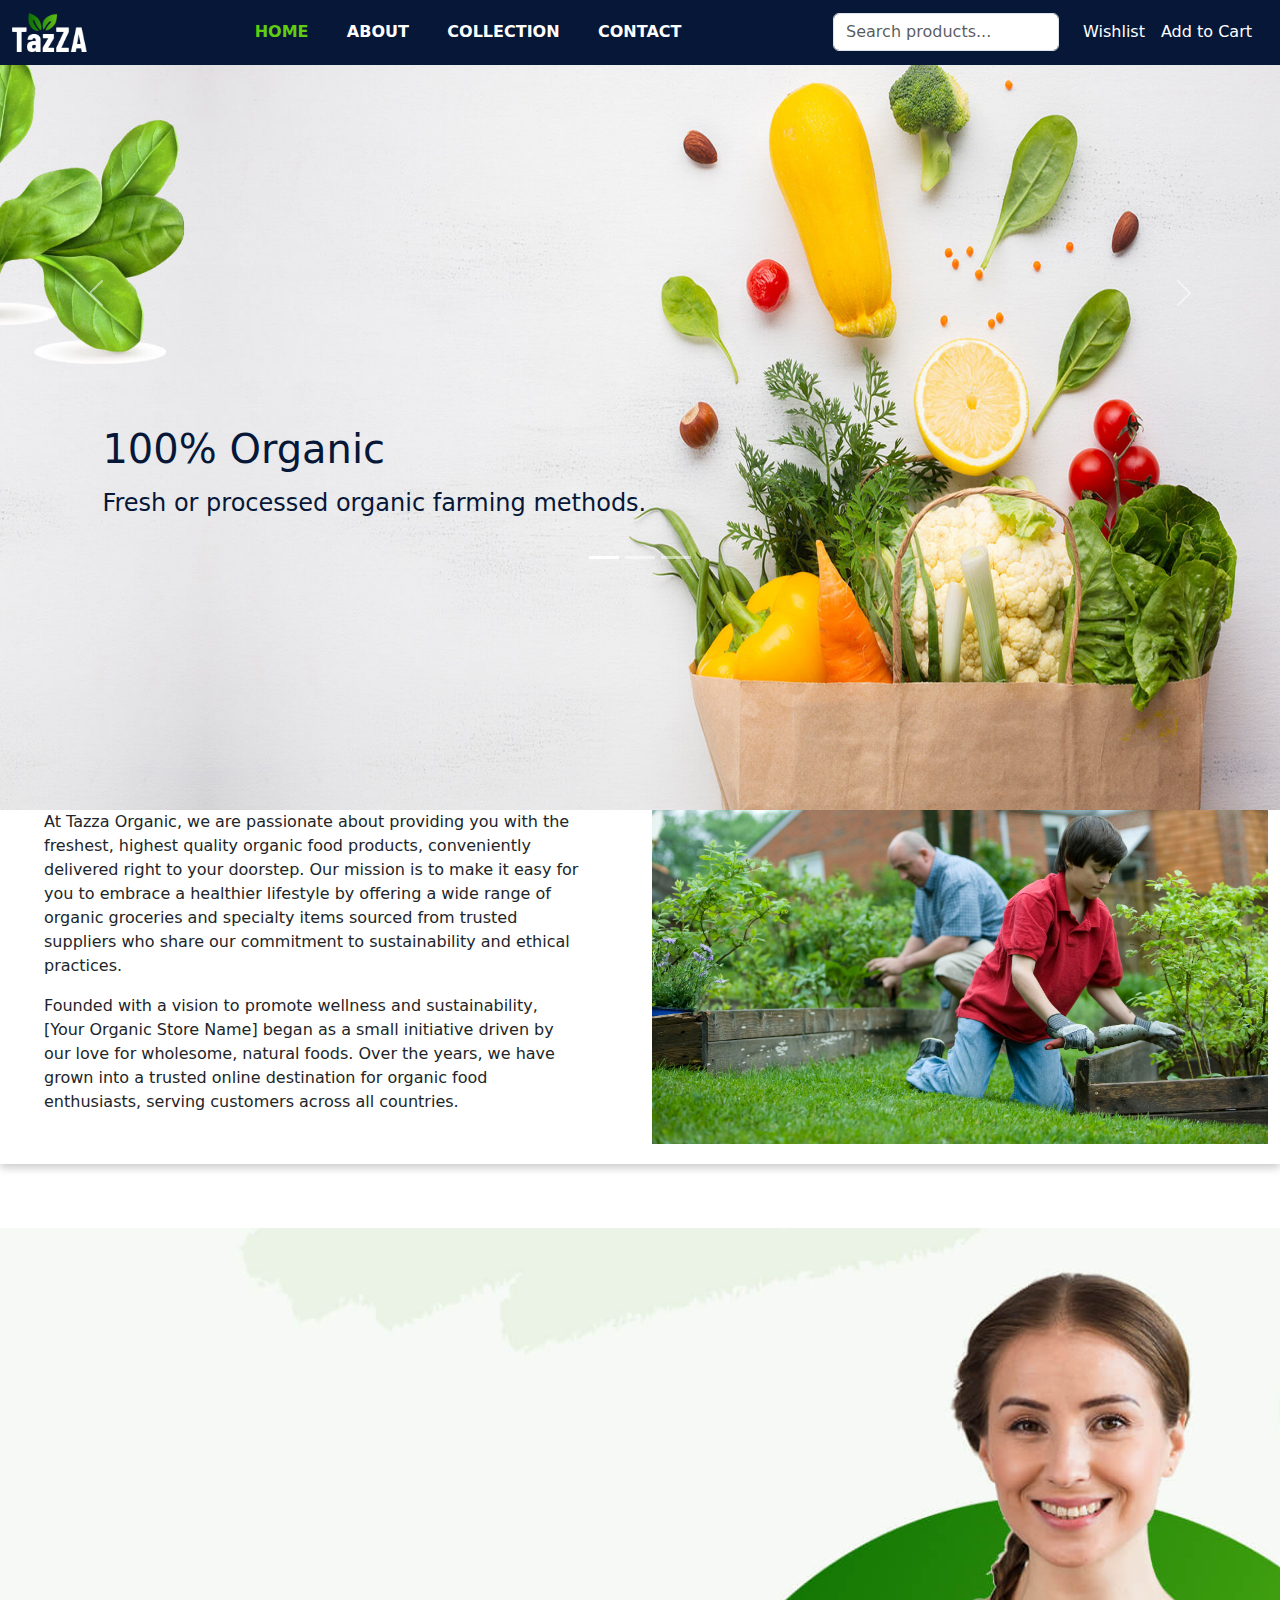
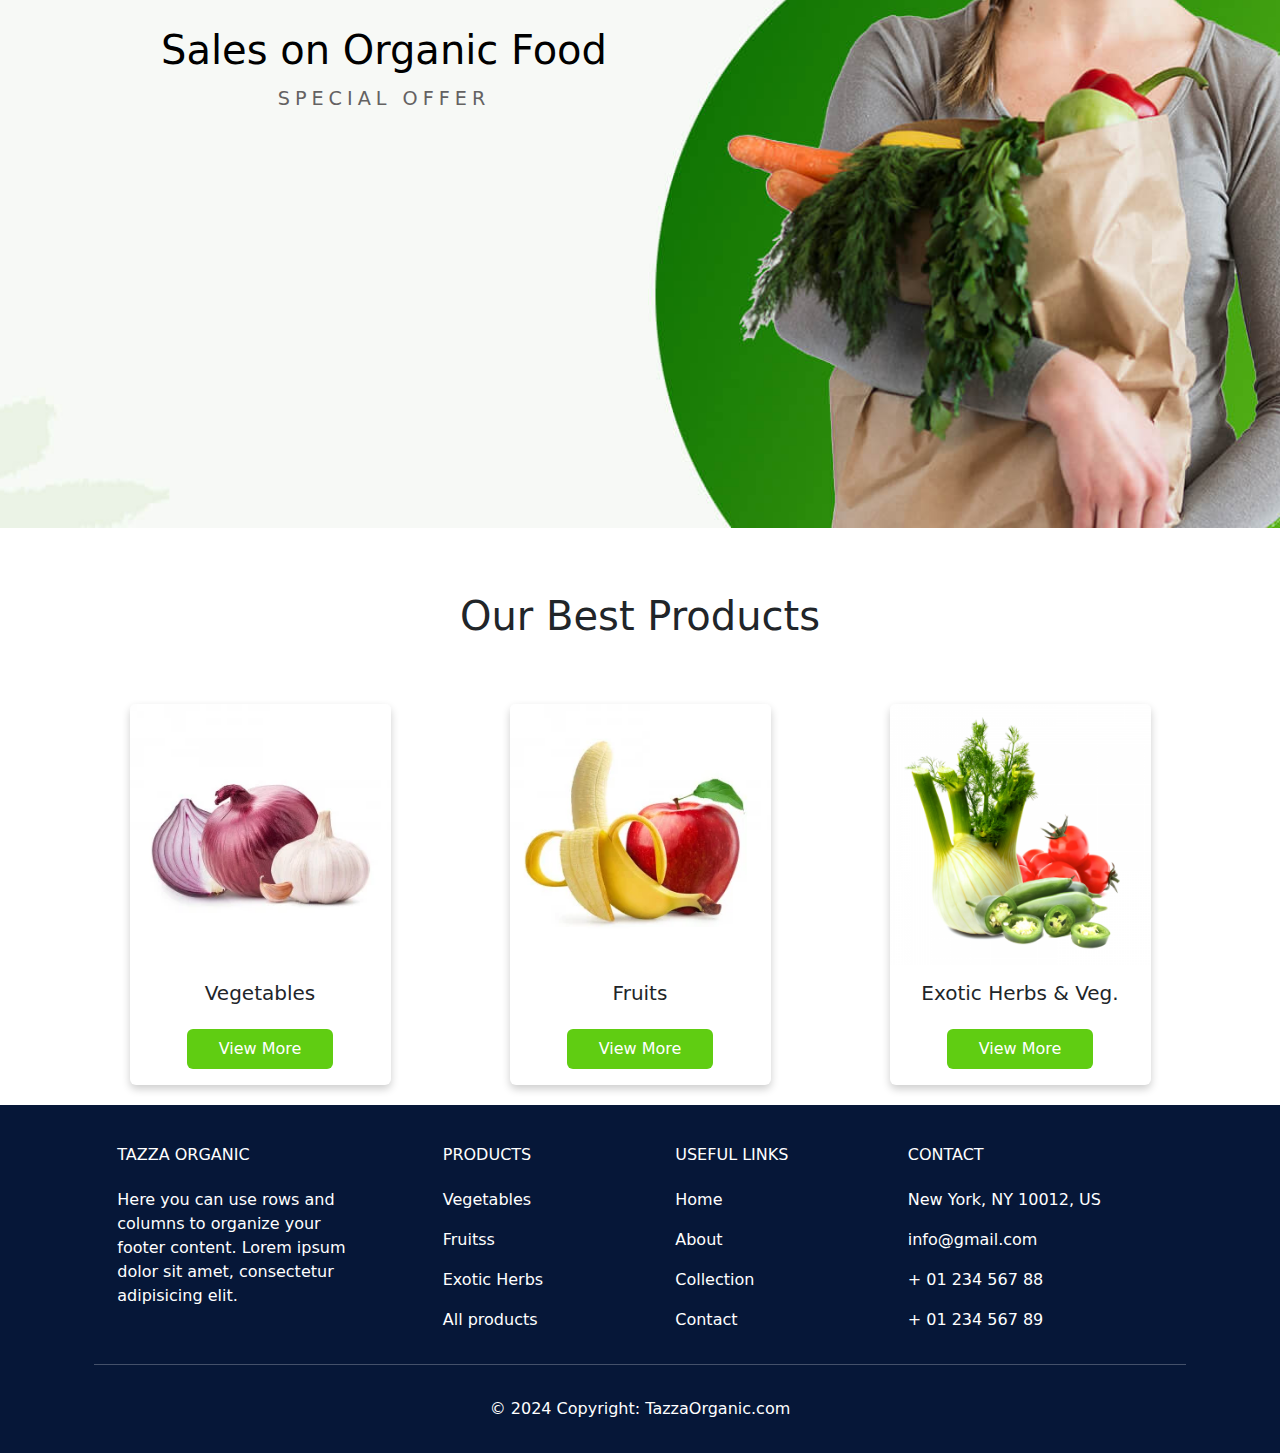
<file: index.html>
<!DOCTYPE html>
<html lang="en">
  <head>
    <meta charset="UTF-8" />
    <meta name="viewport" content="width=device-width, initial-scale=1.0" />
    <title>Website using Bootstrap</title>
    <!-- Bootstrap 5 CDN -->
    <link
      href="https://cdn.jsdelivr.net/npm/bootstrap@5.3.3/dist/css/bootstrap.min.css"
      rel="stylesheet"
    />
    <script src="https://cdn.jsdelivr.net/npm/bootstrap@5.3.3/dist/js/bootstrap.bundle.min.js"></script>
    <!-- fontowesome CDN -->
    <link
      rel="stylesheet"
      href="https://cdnjs.cloudflare.com/ajax/libs/font-awesome/6.6.0/css/all.min.css"
      integrity="sha512-Kc323vGBEqzTmouAECnVceyQqyqdsSiqLQISBL29aUW4U/M7pSPA/gEUZQqv1cwx4OnYxTxve5UMg5GT6L4JJg=="
      crossorigin="anonymous"
      referrerpolicy="no-referrer"
    />
    <!-- font-family -->
    <link rel="preconnect" href="https://fonts.googleapis.com" />
    <link rel="preconnect" href="https://fonts.gstatic.com" crossorigin />
    <link
      href="https://fonts.googleapis.com/css2?family=Poppins:ital,wght@0,100;0,200;0,300;0,400;0,500;0,600;0,700;0,800;0,900;1,100;1,200;1,300;1,400;1,500;1,600;1,700;1,800;1,900&display=swap"
      rel="stylesheet"
    />
    <!-- Style CSS -->
    <link rel="stylesheet" href="style.css" />
  </head>
  <body>
    <!-- Navbar -->
    <header id="full-nav">
      <div class="header">
        <div class="fluid-container">
          <nav class="navbar navbar-expand-md fixed-top">
            <div class="container-fluid">
              <a class="navbar-brand" href="#"
                ><img src="images/logo.png" alt="logo" width="75px"
              /></a>
              <button
                class="navbar-toggler"
                type="button"
                data-bs-toggle="collapse"
                data-bs-target="#collapsibleNavbar"
              >
                <i class="fa fa-bars navbar-toggler-icon bars"></i>
              </button>
              <div class="collapse navbar-collapse" id="collapsibleNavbar">
                <ul class="navbar-nav mx-auto">
                  <li class="nav-item active">
                    <a class="nav-link active" href="index.html">Home</a>
                  </li>
                  <li class="nav-item">
                    <a class="nav-link" href="about.html">About</a>
                  </li>
                  <li class="nav-item">
                    <a class="nav-link" href="collection.html">Collection</a>
                  </li>
                  <li class="nav-item">
                    <a class="nav-link" href="contact.html">Contact</a>
                  </li>
                </ul>
                <form class="d-flex me-4">
                  <input
                    class="form-control me-8"
                    type="text"
                    placeholder="Search products..."
                  />
                </form>
                <div class="header-right d-flex wishlist-cart">
                  <div class="wishlist me-3">
                    <span><i class="fa fa-heart"></i> Wishlist</span>
                  </div>
                  <div class="text-lg-end shopping-cart me-3">
                    <span
                      ><i class="fa-solid fa-cart-shopping"></i> Add to
                      Cart</span
                    >
                  </div>
                </div>
              </div>
            </div>
          </nav>
        </div>
      </div>
    </header>
    <!-- Banner Section -->
    <section class="banner-section">
      <div class="fluid-container">
        <!-- Carousel -->
        <div id="demo" class="carousel slide banner" data-bs-ride="carousel">
          <!-- Indicators/dots -->
          <div class="carousel-indicators">
            <button
              type="button"
              data-bs-target="#demo"
              data-bs-slide-to="0"
              class="active"
            ></button>
            <button
              type="button"
              data-bs-target="#demo"
              data-bs-slide-to="1"
            ></button>
            <button
              type="button"
              data-bs-target="#demo"
              data-bs-slide-to="2"
            ></button>
          </div>

          <!-- The slideshow/carousel -->
          <div class="carousel-inner">
            <div class="carousel-item active">
              <img
                src="images/banner-slide/Banner-1.jpg"
                alt="Los Angeles"
                class="d-block"
                style="width: 100%"
              />
              <div class="carousel-caption d-md-block">
                <h1>100% Organic</h1>
                <h4>Fresh or processed organic farming methods.</h4>
              </div>
            </div>
            <div class="carousel-item">
              <img
                src="images/banner-slide/Banner-1.jpg"
                alt="Chicago"
                class="d-block"
                style="width: 100%"
              />
              <div class="carousel-caption d-md-block">
                <h1>100% Organic</h1>
                <h4>Fresh or processed organic farming methods.</h4>
              </div>
            </div>
            <div class="carousel-item">
              <img
                src="images/banner-slide/Banner-1.jpg"
                alt="New York"
                class="d-block"
                style="width: 100%"
              />
              <div class="carousel-caption d-md-block">
                <h1>100% Organic</h1>
                <h4>Fresh or processed organic farming methods.</h4>
              </div>
            </div>
          </div>

          <!-- Left and right controls/icons -->
          <button
            class="carousel-control-prev"
            type="button"
            data-bs-target="#demo"
            data-bs-slide="prev"
          >
            <span class="carousel-control-prev-icon"></span>
          </button>
          <button
            class="carousel-control-next"
            type="button"
            data-bs-target="#demo"
            data-bs-slide="next"
          >
            <span class="carousel-control-next-icon"></span>
          </button>
        </div>
      </div>
    </section>
    <!-- About Section -->
    <div class="container-fluid justify-content-center about-section">
      <div class="row justify-content-center align-items-center">
        <div class="col-lg-6 col-md-6 col-sm-12">
          <div class="content">
            <h1>About Us</h1>
            <p>
              At Tazza Organic, we are passionate about providing you with the
              freshest, highest quality organic food products, conveniently
              delivered right to your doorstep. Our mission is to make it easy for
              you to embrace a healthier lifestyle by offering a wide range of
              organic groceries and specialty items sourced from trusted suppliers
              who share our commitment to sustainability and ethical practices.
            </p>
            <p>
              Founded with a vision to promote wellness and sustainability, [Your
              Organic Store Name] began as a small initiative driven by our love for
              wholesome, natural foods. Over the years, we have grown into a trusted
              online destination for organic food enthusiasts, serving customers
              across all countries.
            </p>
          </div>
        </div>
        <div class="col-lg-6 col-md-6 col-sm-12">
          <img src="images/about/about-img.jpg" alt="about-img" class="img-fluid" />
        </div>
      </div>
    </div>
    <!-- Banner -->
    <div class="image-container">
      <div class="text-overlay">
        <h2>Sales on Organic Food</h2>
        <p>SPECIAL OFFER</p>
      </div>
    </div>
    <!-- card-section -->
    <div class="container card-section">
      <div class="text-center content">
        <h1>Our Best Products</h1>
      </div>
      <div class="row justify-content-around">
        <div class="col-lg-3 col-md-4 col-sm-6">
          <div class="card">
            <img
              src="images/gallery/product1.webp"
              class="card-img-top"
              alt="..."
            />
            <div class="card-body text-center">
              <h5 class="card-title">Vegetables</h5>
              <a href="#" class="btn btn-primary">View More</a>
            </div>
          </div>
        </div>
        <div class="col-lg-3 col-md-4 col-sm-6">
          <div class="card">
            <img
              src="images/gallery/product2.webp"
              class="card-img-top"
              alt="..."
            />
            <div class="card-body text-center">
              <h5 class="card-title">Fruits</h5>
              <a href="#" class="btn btn-primary">View More</a>
            </div>
          </div>
        </div>
        <div class="col-lg-3 col-md-4 col-sm-6">
          <div class="card">
            <img
              src="images/gallery/product3.webp"
              class="card-img-top"
              alt="..."
            />
            <div class="card-body text-center">
              <h5 class="card-title">Exotic Herbs & Veg.</h5>
              <a href="#" class="btn btn-primary">View More</a>
            </div>
          </div>
        </div>
      </div>
    </div>
    <!-- Footer Section-->
    <div class="fluid-container">
      <footer
        class="text-center text-lg-start text-white"
        style="background-color: #061738"
      >
        <!-- Grid container -->
        <div class="container p-4 pb-0">
          <!-- Section: Links -->
          <section class="">
            <!--Grid row-->
            <div class="row">
              <!-- Grid column -->
              <div class="col-md-3 col-lg-3 col-xl-3 mx-auto mt-3">
                <h6 class="text-uppercase mb-4 font-weight-bold">
                  Tazza Organic
                </h6>
                <p>
                  Here you can use rows and columns to organize your footer
                  content. Lorem ipsum dolor sit amet, consectetur adipisicing
                  elit.
                </p>
              </div>
              <!-- Grid column -->

              <hr class="w-100 clearfix d-md-none" />

              <!-- Grid column -->
              <div class="col-md-2 col-lg-2 col-xl-2 mx-auto mt-3">
                <h6 class="text-uppercase mb-4 font-weight-bold">Products</h6>
                <p>
                  <a class="text-white">Vegetables</a>
                </p>
                <p>
                  <a class="text-white">Fruitss</a>
                </p>
                <p>
                  <a class="text-white">Exotic Herbs</a>
                </p>
                <p>
                  <a class="text-white">All products</a>
                </p>
              </div>
              <!-- Grid column -->

              <hr class="w-100 clearfix d-md-none" />

              <!-- Grid column -->
              <div class="col-md-3 col-lg-2 col-xl-2 mx-auto mt-3">
                <h6 class="text-uppercase mb-4 font-weight-bold">
                  Useful links
                </h6>
                <p>
                  <a class="text-white">Home</a>
                </p>
                <p>
                  <a class="text-white">About</a>
                </p>
                <p>
                  <a class="text-white">Collection</a>
                </p>
                <p>
                  <a class="text-white">Contact</a>
                </p>
              </div>

              <!-- Grid column -->
              <hr class="w-100 clearfix d-md-none" />

              <!-- Grid column -->
              <div class="col-md-4 col-lg-3 col-xl-3 mx-auto mt-3">
                <h6 class="text-uppercase mb-4 font-weight-bold">Contact</h6>
                <p><i class="fas fa-home mr-3"></i> New York, NY 10012, US</p>
                <p><i class="fas fa-envelope mr-3"></i> info@gmail.com</p>
                <p><i class="fas fa-phone mr-3"></i> + 01 234 567 88</p>
                <p><i class="fas fa-print mr-3"></i> + 01 234 567 89</p>
              </div>
              <!-- Grid column -->
            </div>
            <!--Grid row-->
          </section>
          <!-- Section: Links -->

          <hr class="my-3" />

          <!-- Section: Copyright -->
          <section class="p-3 pt-0">
            <!-- Copyright -->
            <div class="p-3 text-center">
              © 2024 Copyright:
              <a class="text-white" href="#">TazzaOrganic.com</a>
            </div>
          </section>
          <!-- Section: Copyright -->
        </div>
        <!-- Grid container -->
      </footer>
      <!-- Footer -->
    </div>
  </body>
</html>
</file>
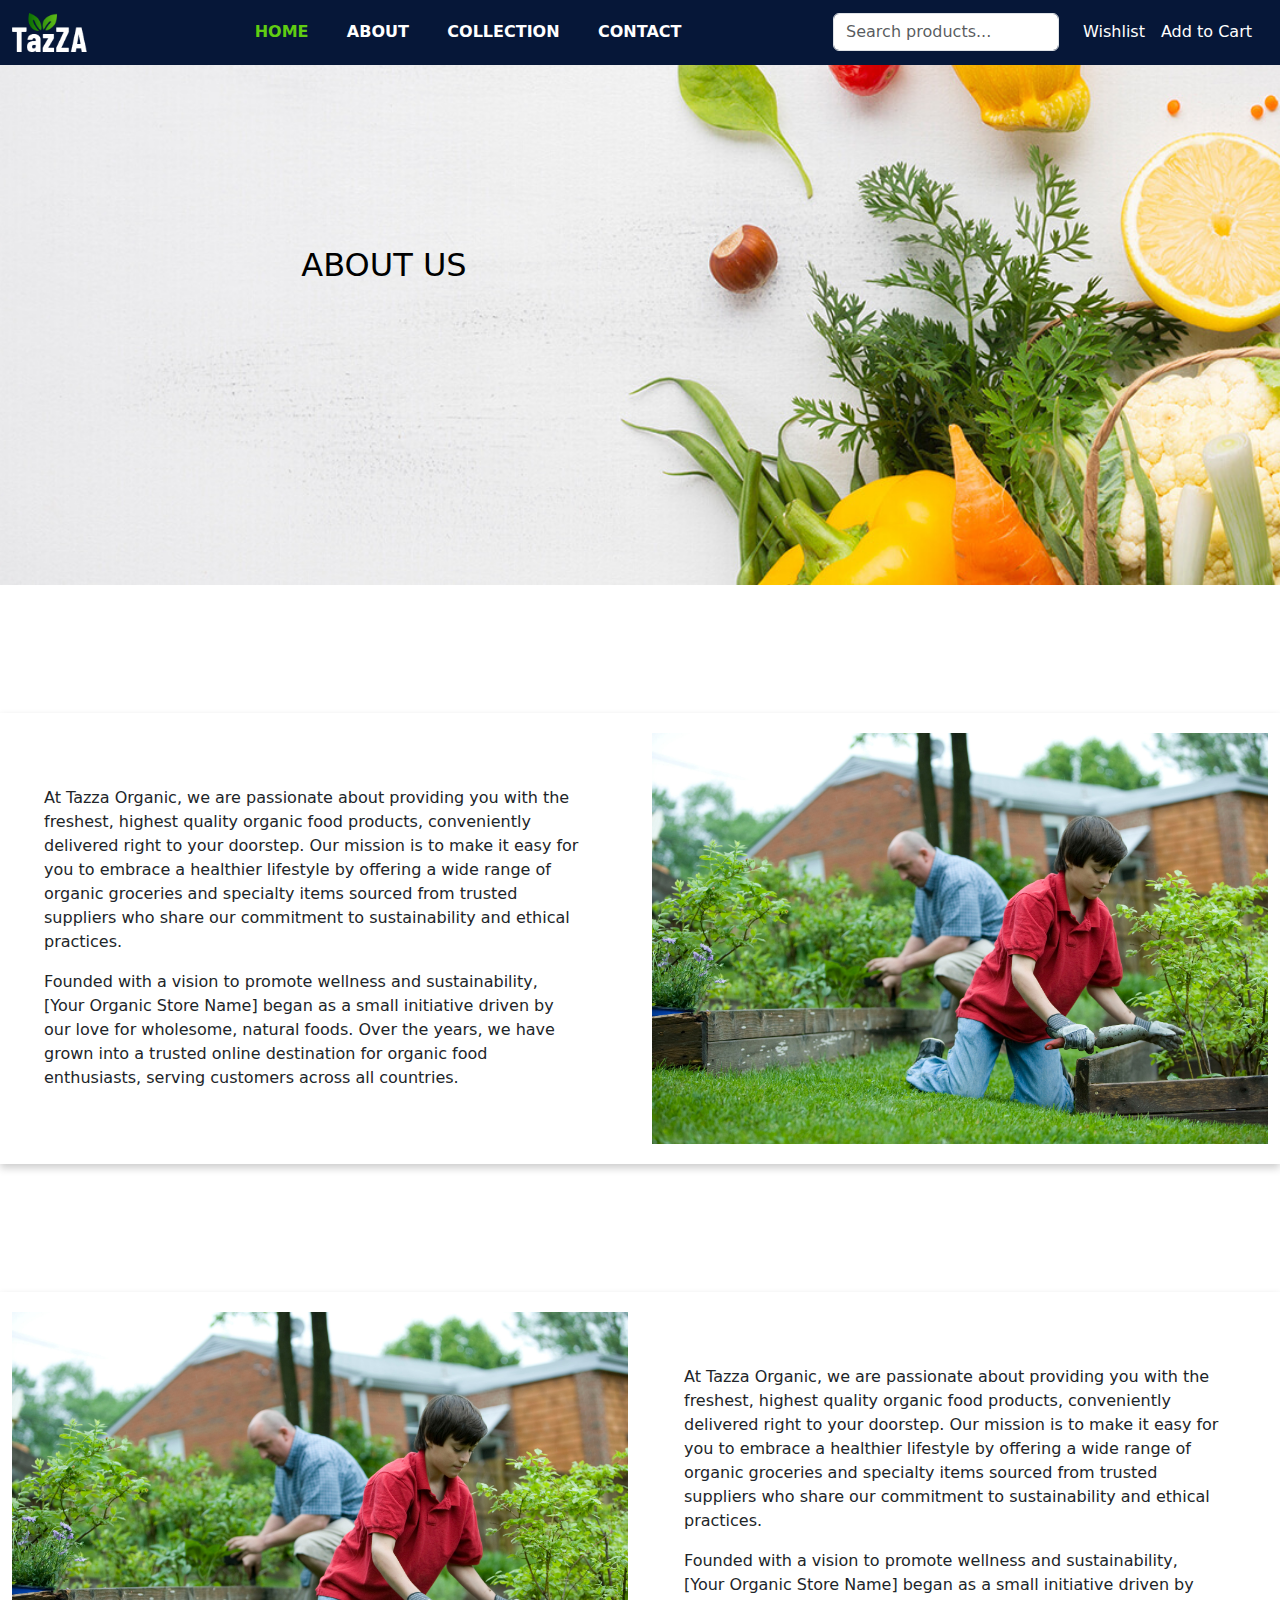
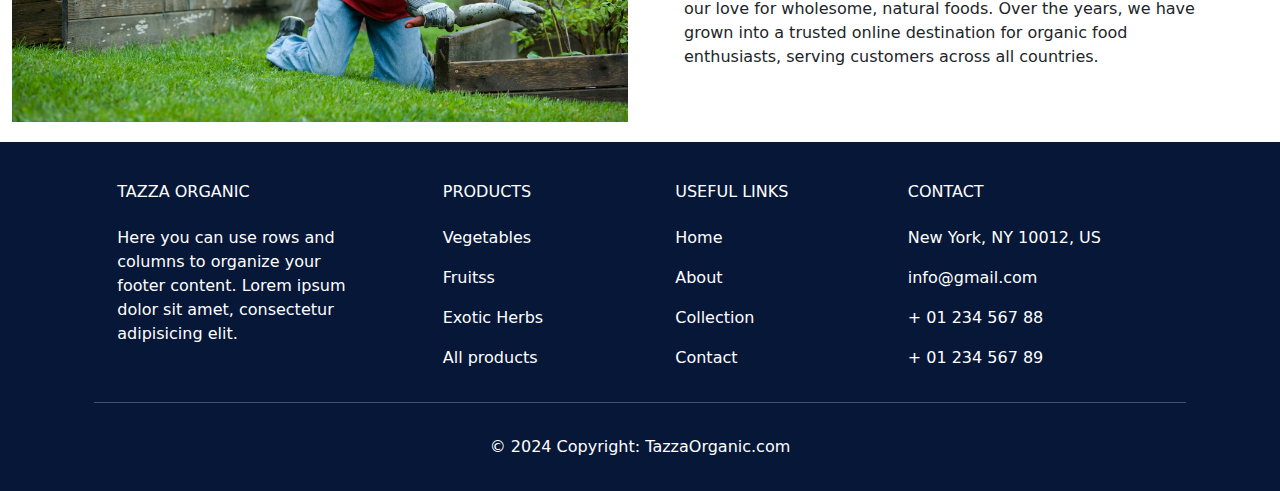
<file: about.html>
<!DOCTYPE html>
<html lang="en">
  <head>
    <meta charset="UTF-8" />
    <meta name="viewport" content="width=device-width, initial-scale=1.0" />
    <title>about</title>
    <!-- Bootstrap 5 CDN -->
    <link
      href="https://cdn.jsdelivr.net/npm/bootstrap@5.3.3/dist/css/bootstrap.min.css"
      rel="stylesheet"
    />
    <script src="https://cdn.jsdelivr.net/npm/bootstrap@5.3.3/dist/js/bootstrap.bundle.min.js"></script>
    <!-- fontowesome CDN -->
    <link
      rel="stylesheet"
      href="https://cdnjs.cloudflare.com/ajax/libs/font-awesome/6.6.0/css/all.min.css"
      integrity="sha512-Kc323vGBEqzTmouAECnVceyQqyqdsSiqLQISBL29aUW4U/M7pSPA/gEUZQqv1cwx4OnYxTxve5UMg5GT6L4JJg=="
      crossorigin="anonymous"
      referrerpolicy="no-referrer"
    />
    <!-- font-family -->
    <link rel="preconnect" href="https://fonts.googleapis.com" />
    <link rel="preconnect" href="https://fonts.gstatic.com" crossorigin />
    <link
      href="https://fonts.googleapis.com/css2?family=Poppins:ital,wght@0,100;0,200;0,300;0,400;0,500;0,600;0,700;0,800;0,900;1,100;1,200;1,300;1,400;1,500;1,600;1,700;1,800;1,900&display=swap"
      rel="stylesheet"
    />
    <!-- Style CSS -->
    <link rel="stylesheet" href="style.css" />
  </head>
  <body>
    <!-- Navbar -->
    <header id="full-nav">
      <div class="header">
        <div class="fluid-container">
          <nav class="navbar navbar-expand-md fixed-top">
            <div class="container-fluid">
              <a class="navbar-brand" href="#"
                ><img src="images/logo.png" alt="logo" width="75px"
              /></a>
              <button
                class="navbar-toggler"
                type="button"
                data-bs-toggle="collapse"
                data-bs-target="#collapsibleNavbar"
              >
                <i class="fa fa-bars navbar-toggler-icon bars"></i>
              </button>
              <div class="collapse navbar-collapse" id="collapsibleNavbar">
                <ul class="navbar-nav mx-auto">
                  <li class="nav-item active">
                    <a class="nav-link active" href="index.html">Home</a>
                  </li>
                  <li class="nav-item">
                    <a class="nav-link" href="about.html">About</a>
                  </li>
                  <li class="nav-item">
                    <a class="nav-link" href="collection.html">Collection</a>
                  </li>
                  <li class="nav-item">
                    <a class="nav-link" href="contact.html">Contact</a>
                  </li>
                </ul>
                <form class="d-flex me-4">
                  <input
                    class="form-control me-8"
                    type="text"
                    placeholder="Search products..."
                  />
                </form>
                <div class="header-right d-flex wishlist-cart">
                  <div class="wishlist me-3">
                    <span><i class="fa fa-heart"></i> Wishlist</span>
                  </div>
                  <div class="text-lg-end shopping-cart me-3">
                    <span
                      ><i class="fa-solid fa-cart-shopping"></i> Add to
                      Cart</span
                    >
                  </div>
                </div>
              </div>
            </div>
          </nav>
        </div>
      </div>
    </header>
    <!-- Banner -->
    <div class="about banner">
      <div class="text">
        <h2>ABOUT US</h2>
      </div>
    </div>
    <!-- About Section -->
    <div class="container-fluid justify-content-center about-section">
      <div class="row justify-content-center align-items-center">
        <div class="col-lg-6 col-md-6 col-sm-12">
          <div class="content">
            <p>
              At Tazza Organic, we are passionate about providing you with the
              freshest, highest quality organic food products, conveniently
              delivered right to your doorstep. Our mission is to make it easy
              for you to embrace a healthier lifestyle by offering a wide range
              of organic groceries and specialty items sourced from trusted
              suppliers who share our commitment to sustainability and ethical
              practices.
            </p>
            <p>
              Founded with a vision to promote wellness and sustainability,
              [Your Organic Store Name] began as a small initiative driven by
              our love for wholesome, natural foods. Over the years, we have
              grown into a trusted online destination for organic food
              enthusiasts, serving customers across all countries.
            </p>
          </div>
        </div>
        <div class="col-lg-6 col-md-6 col-sm-12">
          <img
            src="images/about/about-img.jpg"
            alt="about-img"
            class="img-fluid"
          />
        </div>
      </div>
    </div>
    <div class="container-fluid justify-content-center about-section">
      <div class="row justify-content-center align-items-center">
        <div class="col-lg-6 col-md-6 col-sm-12">
          <img
            src="images/about/about-img.jpg"
            alt="about-img"
            class="img-fluid"
          />
        </div>
        <div class="col-lg-6 col-md-6 col-sm-12">
          <div class="content">
            <p>
              At Tazza Organic, we are passionate about providing you with the
              freshest, highest quality organic food products, conveniently
              delivered right to your doorstep. Our mission is to make it easy
              for you to embrace a healthier lifestyle by offering a wide range
              of organic groceries and specialty items sourced from trusted
              suppliers who share our commitment to sustainability and ethical
              practices.
            </p>
            <p>
              Founded with a vision to promote wellness and sustainability,
              [Your Organic Store Name] began as a small initiative driven by
              our love for wholesome, natural foods. Over the years, we have
              grown into a trusted online destination for organic food
              enthusiasts, serving customers across all countries.
            </p>
          </div>
        </div>
      </div>
    </div>
    <!-- Footer Section-->
    <div class="fluid-container">
      <footer
        class="text-center text-lg-start text-white"
        style="background-color: #061738"
      >
        <div class="container p-4 pb-0">
          <section class="">
            <div class="row">
              <div class="col-md-3 col-lg-3 col-xl-3 mx-auto mt-3">
                <h6 class="text-uppercase mb-4 font-weight-bold">
                  Tazza Organic
                </h6>
                <p>
                  Here you can use rows and columns to organize your footer
                  content. Lorem ipsum dolor sit amet, consectetur adipisicing
                  elit.
                </p>
              </div>
              <hr class="w-100 clearfix d-md-none" />
              <div class="col-md-2 col-lg-2 col-xl-2 mx-auto mt-3">
                <h6 class="text-uppercase mb-4 font-weight-bold">Products</h6>
                <p>
                  <a class="text-white">Vegetables</a>
                </p>
                <p>
                  <a class="text-white">Fruitss</a>
                </p>
                <p>
                  <a class="text-white">Exotic Herbs</a>
                </p>
                <p>
                  <a class="text-white">All products</a>
                </p>
              </div>
              <hr class="w-100 clearfix d-md-none" />
              <div class="col-md-3 col-lg-2 col-xl-2 mx-auto mt-3">
                <h6 class="text-uppercase mb-4 font-weight-bold">
                  Useful links
                </h6>
                <p>
                  <a class="text-white">Home</a>
                </p>
                <p>
                  <a class="text-white">About</a>
                </p>
                <p>
                  <a class="text-white">Collection</a>
                </p>
                <p>
                  <a class="text-white">Contact</a>
                </p>
              </div>
              <hr class="w-100 clearfix d-md-none" />
              <div class="col-md-4 col-lg-3 col-xl-3 mx-auto mt-3">
                <h6 class="text-uppercase mb-4 font-weight-bold">Contact</h6>
                <p><i class="fas fa-home mr-3"></i> New York, NY 10012, US</p>
                <p><i class="fas fa-envelope mr-3"></i> info@gmail.com</p>
                <p><i class="fas fa-phone mr-3"></i> + 01 234 567 88</p>
                <p><i class="fas fa-print mr-3"></i> + 01 234 567 89</p>
              </div>
            </div>
          </section>
          <hr class="my-3" />
          <section class="p-3 pt-0">
            <div class="p-3 text-center">
              © 2024 Copyright:
              <a class="text-white" href="#">TazzaOrganic.com</a>
            </div>
          </section>
        </div>
      </footer>
    </div>
  </body>
</html>
</file>
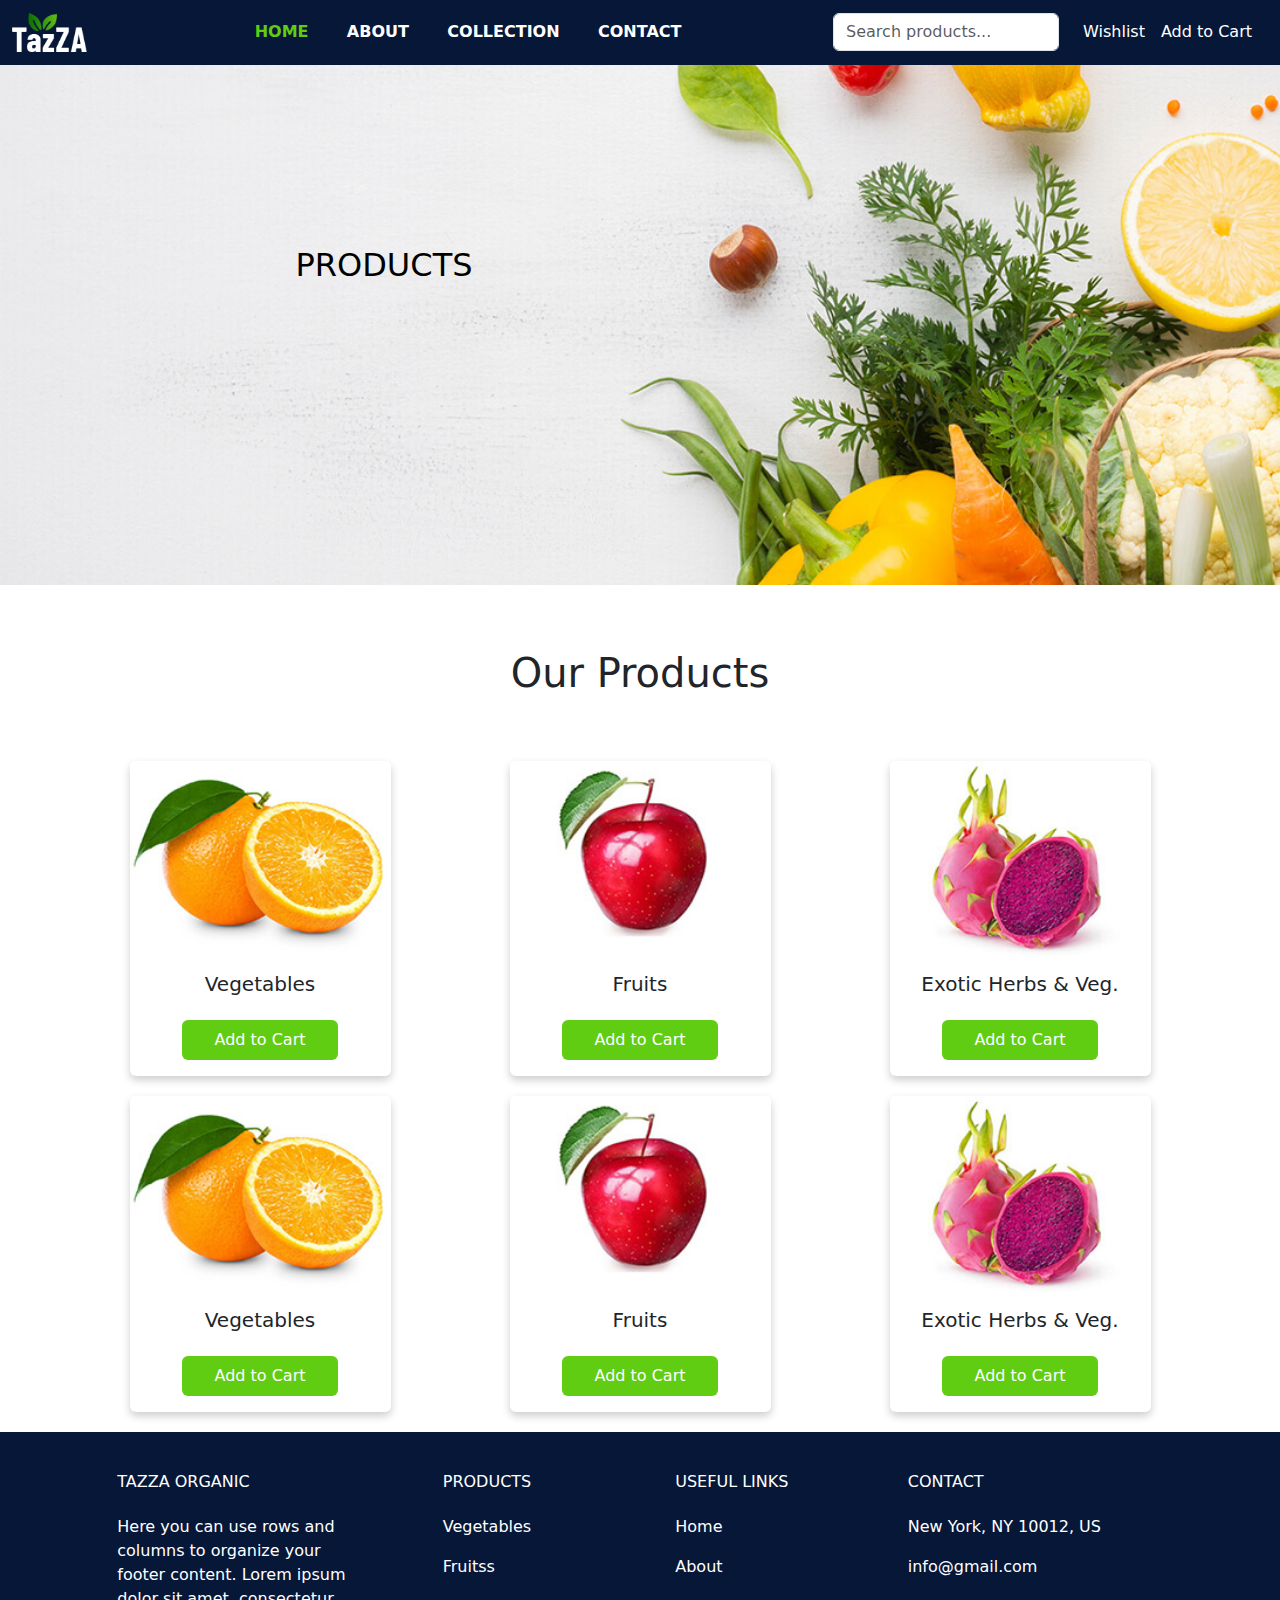
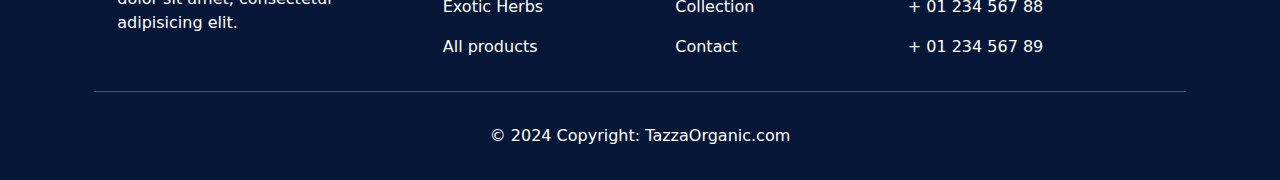
<file: collection.html>
<!DOCTYPE html>
<html lang="en">
  <head>
    <meta charset="UTF-8" />
    <meta name="viewport" content="width=device-width, initial-scale=1.0" />
    <title>about</title>
    <!-- Bootstrap 5 CDN -->
    <link
      href="https://cdn.jsdelivr.net/npm/bootstrap@5.3.3/dist/css/bootstrap.min.css"
      rel="stylesheet"
    />
    <script src="https://cdn.jsdelivr.net/npm/bootstrap@5.3.3/dist/js/bootstrap.bundle.min.js"></script>
    <!-- fontowesome CDN -->
    <link
      rel="stylesheet"
      href="https://cdnjs.cloudflare.com/ajax/libs/font-awesome/6.6.0/css/all.min.css"
      integrity="sha512-Kc323vGBEqzTmouAECnVceyQqyqdsSiqLQISBL29aUW4U/M7pSPA/gEUZQqv1cwx4OnYxTxve5UMg5GT6L4JJg=="
      crossorigin="anonymous"
      referrerpolicy="no-referrer"
    />
    <!-- font-family -->
    <link rel="preconnect" href="https://fonts.googleapis.com" />
    <link rel="preconnect" href="https://fonts.gstatic.com" crossorigin />
    <link
      href="https://fonts.googleapis.com/css2?family=Poppins:ital,wght@0,100;0,200;0,300;0,400;0,500;0,600;0,700;0,800;0,900;1,100;1,200;1,300;1,400;1,500;1,600;1,700;1,800;1,900&display=swap"
      rel="stylesheet"
    />
    <!-- Style CSS -->
    <link rel="stylesheet" href="style.css" />
  </head>
  <body>
    <!-- Navbar -->
    <header id="full-nav">
      <div class="header">
        <div class="fluid-container">
          <nav class="navbar navbar-expand-md fixed-top">
            <div class="container-fluid">
              <a class="navbar-brand" href="#"
                ><img src="images/logo.png" alt="logo" width="75px"
              /></a>
              <button
                class="navbar-toggler"
                type="button"
                data-bs-toggle="collapse"
                data-bs-target="#collapsibleNavbar"
              >
                <i class="fa fa-bars navbar-toggler-icon bars"></i>
              </button>
              <div class="collapse navbar-collapse" id="collapsibleNavbar">
                <ul class="navbar-nav mx-auto">
                  <li class="nav-item active">
                    <a class="nav-link active" href="index.html">Home</a>
                  </li>
                  <li class="nav-item">
                    <a class="nav-link" href="about.html">About</a>
                  </li>
                  <li class="nav-item">
                    <a class="nav-link" href="collection.html">Collection</a>
                  </li>
                  <li class="nav-item">
                    <a class="nav-link" href="contact.html">Contact</a>
                  </li>
                </ul>
                <form class="d-flex me-4">
                  <input
                    class="form-control me-8"
                    type="text"
                    placeholder="Search products..."
                  />
                </form>
                <div class="header-right d-flex wishlist-cart">
                  <div class="wishlist me-3">
                    <span><i class="fa fa-heart"></i> Wishlist</span>
                  </div>
                  <div class="text-lg-end shopping-cart me-3">
                    <span
                      ><i class="fa-solid fa-cart-shopping"></i> Add to
                      Cart</span
                    >
                  </div>
                </div>
              </div>
            </div>
          </nav>
        </div>
      </div>
    </header>
    <!-- Banner -->
    <div class="about banner">
      <div class="text">
        <h2>PRODUCTS</h2>
      </div>
    </div>
    <!-- Collection -->
    <div class="container card-section">
        <div class="text-center content">
          <h1>Our Products</h1>
        </div>
        <div class="row justify-content-around">
          <div class="col-lg-3 col-md-4 col-sm-6">
            <div class="card">
              <img
                src="images/products/product-2.jpg"
                class="card-img-top"
                alt="..."
              />
              <div class="card-body text-center">
                <h5 class="card-title">Vegetables</h5>
                <a href="#" class="btn btn-primary">Add to Cart</a>
              </div>
            </div>
          </div>
          <div class="col-lg-3 col-md-4 col-sm-6">
            <div class="card">
              <img
                src="images/products/product-3.jpg"
                class="card-img-top"
                alt="..."
              />
              <div class="card-body text-center">
                <h5 class="card-title">Fruits</h5>
                <a href="#" class="btn btn-primary">Add to Cart</a>
              </div>
            </div>
          </div>
          <div class="col-lg-3 col-md-4 col-sm-6">
            <div class="card">
              <img
                src="images/products/product-4.jpg"
                class="card-img-top"
                alt="..."
              />
              <div class="card-body text-center">
                <h5 class="card-title">Exotic Herbs & Veg.</h5>
                <a href="#" class="btn btn-primary">Add to Cart</a>
              </div>
            </div>
          </div>
        </div>
      </div>
      <div class="container card-section">
        <div class="row justify-content-around">
          <div class="col-lg-3 col-md-4 col-sm-6">
            <div class="card">
              <img
                src="images/products/product-2.jpg"
                class="card-img-top"
                alt="..."
              />
              <div class="card-body text-center">
                <h5 class="card-title">Vegetables</h5>
                <a href="#" class="btn btn-primary">Add to Cart</a>
              </div>
            </div>
          </div>
          <div class="col-lg-3 col-md-4 col-sm-6">
            <div class="card">
              <img
                src="images/products/product-3.jpg"
                class="card-img-top"
                alt="..."
              />
              <div class="card-body text-center">
                <h5 class="card-title">Fruits</h5>
                <a href="#" class="btn btn-primary">Add to Cart</a>
              </div>
            </div>
          </div>
          <div class="col-lg-3 col-md-4 col-sm-6">
            <div class="card">
              <img
                src="images/products/product-4.jpg"
                class="card-img-top"
                alt="..."
              />
              <div class="card-body text-center">
                <h5 class="card-title">Exotic Herbs & Veg.</h5>
                <a href="#" class="btn btn-primary">Add to Cart</a>
              </div>
            </div>
          </div>
        </div>
      </div>
 
    <!-- Footer Section-->
    <div class="fluid-container">
      <footer
        class="text-center text-lg-start text-white"
        style="background-color: #061738"
      >
        <div class="container p-4 pb-0">
          <section class="">
            <div class="row">
              <div class="col-md-3 col-lg-3 col-xl-3 mx-auto mt-3">
                <h6 class="text-uppercase mb-4 font-weight-bold">
                  Tazza Organic
                </h6>
                <p>
                  Here you can use rows and columns to organize your footer
                  content. Lorem ipsum dolor sit amet, consectetur adipisicing
                  elit.
                </p>
              </div>
              <hr class="w-100 clearfix d-md-none" />
              <div class="col-md-2 col-lg-2 col-xl-2 mx-auto mt-3">
                <h6 class="text-uppercase mb-4 font-weight-bold">Products</h6>
                <p>
                  <a class="text-white">Vegetables</a>
                </p>
                <p>
                  <a class="text-white">Fruitss</a>
                </p>
                <p>
                  <a class="text-white">Exotic Herbs</a>
                </p>
                <p>
                  <a class="text-white">All products</a>
                </p>
              </div>
              <hr class="w-100 clearfix d-md-none" />
              <div class="col-md-3 col-lg-2 col-xl-2 mx-auto mt-3">
                <h6 class="text-uppercase mb-4 font-weight-bold">
                  Useful links
                </h6>
                <p>
                  <a class="text-white">Home</a>
                </p>
                <p>
                  <a class="text-white">About</a>
                </p>
                <p>
                  <a class="text-white">Collection</a>
                </p>
                <p>
                  <a class="text-white">Contact</a>
                </p>
              </div>
              <hr class="w-100 clearfix d-md-none" />
              <div class="col-md-4 col-lg-3 col-xl-3 mx-auto mt-3">
                <h6 class="text-uppercase mb-4 font-weight-bold">Contact</h6>
                <p><i class="fas fa-home mr-3"></i> New York, NY 10012, US</p>
                <p><i class="fas fa-envelope mr-3"></i> info@gmail.com</p>
                <p><i class="fas fa-phone mr-3"></i> + 01 234 567 88</p>
                <p><i class="fas fa-print mr-3"></i> + 01 234 567 89</p>
              </div>
            </div>
          </section>
          <hr class="my-3" />
          <section class="p-3 pt-0">
            <div class="p-3 text-center">
              © 2024 Copyright:
              <a class="text-white" href="#">TazzaOrganic.com</a>
            </div>
          </section>
        </div>
      </footer>
    </div>
  </body>
</html>
</file>
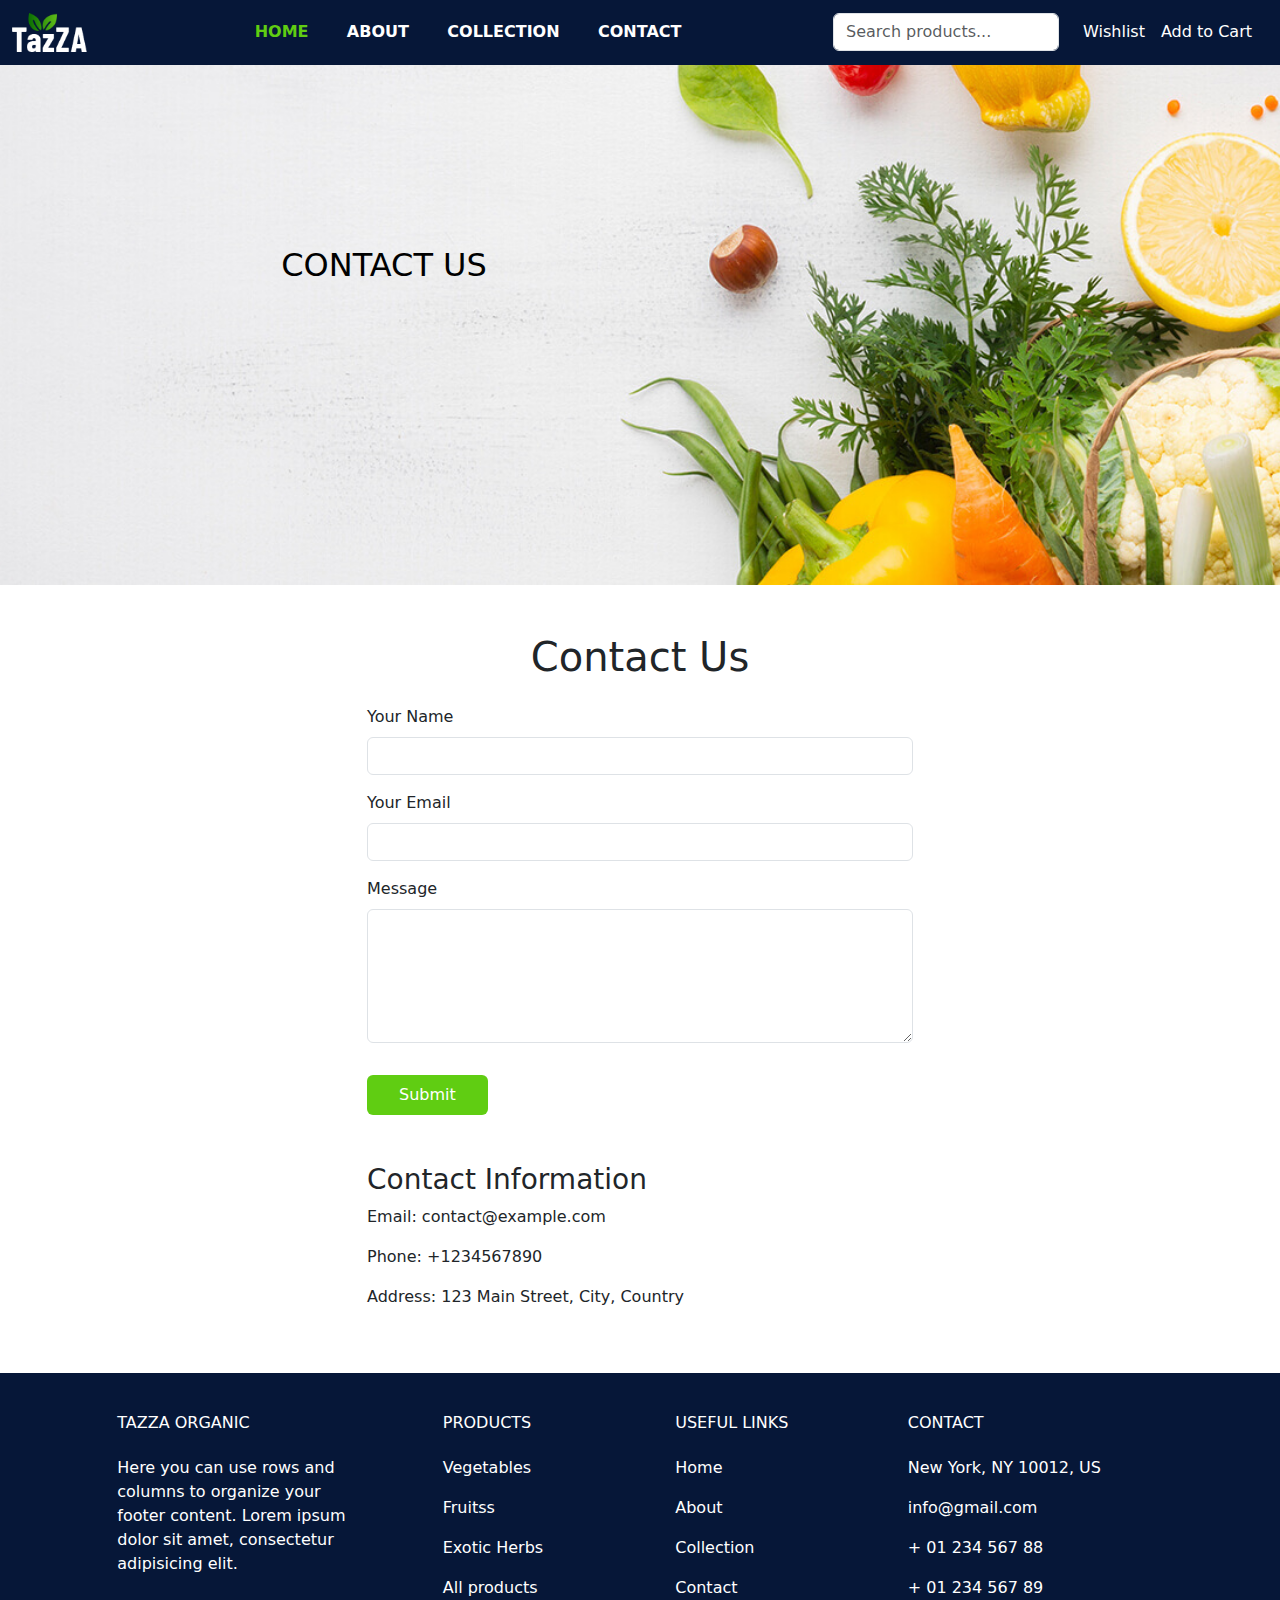
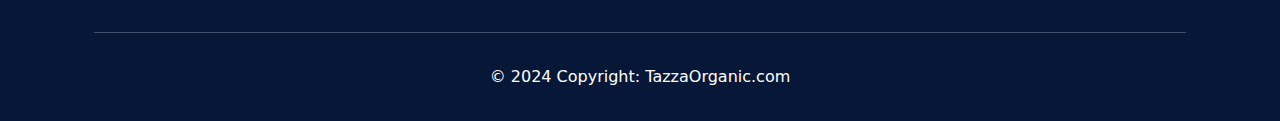
<file: contact.html>
<!DOCTYPE html>
<html lang="en">
  <head>
    <meta charset="UTF-8" />
    <meta name="viewport" content="width=device-width, initial-scale=1.0" />
    <title>about</title>
    <!-- Bootstrap 5 CDN -->
    <link
      href="https://cdn.jsdelivr.net/npm/bootstrap@5.3.3/dist/css/bootstrap.min.css"
      rel="stylesheet"
    />
    <script src="https://cdn.jsdelivr.net/npm/bootstrap@5.3.3/dist/js/bootstrap.bundle.min.js"></script>
    <!-- fontowesome CDN -->
    <link
      rel="stylesheet"
      href="https://cdnjs.cloudflare.com/ajax/libs/font-awesome/6.6.0/css/all.min.css"
      integrity="sha512-Kc323vGBEqzTmouAECnVceyQqyqdsSiqLQISBL29aUW4U/M7pSPA/gEUZQqv1cwx4OnYxTxve5UMg5GT6L4JJg=="
      crossorigin="anonymous"
      referrerpolicy="no-referrer"
    />
    <!-- font-family -->
    <link rel="preconnect" href="https://fonts.googleapis.com" />
    <link rel="preconnect" href="https://fonts.gstatic.com" crossorigin />
    <link
      href="https://fonts.googleapis.com/css2?family=Poppins:ital,wght@0,100;0,200;0,300;0,400;0,500;0,600;0,700;0,800;0,900;1,100;1,200;1,300;1,400;1,500;1,600;1,700;1,800;1,900&display=swap"
      rel="stylesheet"
    />
    <!-- Style CSS -->
    <link rel="stylesheet" href="style.css" />
  </head>
  <body>
    <!-- Navbar -->
    <header id="full-nav">
      <div class="header">
        <div class="fluid-container">
          <nav class="navbar navbar-expand-md fixed-top">
            <div class="container-fluid">
              <a class="navbar-brand" href="#"
                ><img src="images/logo.png" alt="logo" width="75px"
              /></a>
              <button
                class="navbar-toggler"
                type="button"
                data-bs-toggle="collapse"
                data-bs-target="#collapsibleNavbar"
              >
                <i class="fa fa-bars navbar-toggler-icon bars"></i>
              </button>
              <div class="collapse navbar-collapse" id="collapsibleNavbar">
                <ul class="navbar-nav mx-auto">
                  <li class="nav-item active">
                    <a class="nav-link active" href="index.html">Home</a>
                  </li>
                  <li class="nav-item">
                    <a class="nav-link" href="about.html">About</a>
                  </li>
                  <li class="nav-item">
                    <a class="nav-link" href="collection.html">Collection</a>
                  </li>
                  <li class="nav-item">
                    <a class="nav-link" href="contact.html">Contact</a>
                  </li>
                </ul>
                <form class="d-flex me-4">
                  <input
                    class="form-control me-8"
                    type="text"
                    placeholder="Search products..."
                  />
                </form>
                <div class="header-right d-flex wishlist-cart">
                  <div class="wishlist me-3">
                    <span><i class="fa fa-heart"></i> Wishlist</span>
                  </div>
                  <div class="text-lg-end shopping-cart me-3">
                    <span
                      ><i class="fa-solid fa-cart-shopping"></i> Add to
                      Cart</span
                    >
                  </div>
                </div>
              </div>
            </div>
          </nav>
        </div>
      </div>
    </header>
    <!-- Banner -->
    <div class="about banner">
      <div class="text">
        <h2>CONTACT US</h2>
      </div>
    </div>
    <!-- Contact Us -->
    <div class="container py-5">
        <h1 class="text-center mb-4">Contact Us</h1>
        
        <div class="row">
          <div class="col-md-6 mx-auto">
            <form action="#" method="POST">
              <div class="mb-3">
                <label for="name" class="form-label">Your Name</label>
                <input type="text" class="form-control" id="name" name="name" required>
              </div>
              <div class="mb-3">
                <label for="email" class="form-label">Your Email</label>
                <input type="email" class="form-control" id="email" name="email" required>
              </div>
              <div class="mb-3">
                <label for="message" class="form-label">Message</label>
                <textarea class="form-control" id="message" name="message" rows="5" required></textarea>
              </div>
              <button type="submit" class="btn btn-primary">Submit</button>
            </form>
          </div>
        </div>
    
        <div class="row mt-5">
          <div class="col-md-6 mx-auto">
            <h3>Contact Information</h3>
            <p>Email: contact@example.com</p>
            <p>Phone: +1234567890</p>
            <p>Address: 123 Main Street, City, Country</p>
          </div>
        </div>
      </div>
    

    <!-- Footer Section-->
    <div class="fluid-container">
      <footer
        class="text-center text-lg-start text-white"
        style="background-color: #061738"
      >
        <div class="container p-4 pb-0">
          <section class="">
            <div class="row">
              <div class="col-md-3 col-lg-3 col-xl-3 mx-auto mt-3">
                <h6 class="text-uppercase mb-4 font-weight-bold">
                  Tazza Organic
                </h6>
                <p>
                  Here you can use rows and columns to organize your footer
                  content. Lorem ipsum dolor sit amet, consectetur adipisicing
                  elit.
                </p>
              </div>
              <hr class="w-100 clearfix d-md-none" />
              <div class="col-md-2 col-lg-2 col-xl-2 mx-auto mt-3">
                <h6 class="text-uppercase mb-4 font-weight-bold">Products</h6>
                <p>
                  <a class="text-white">Vegetables</a>
                </p>
                <p>
                  <a class="text-white">Fruitss</a>
                </p>
                <p>
                  <a class="text-white">Exotic Herbs</a>
                </p>
                <p>
                  <a class="text-white">All products</a>
                </p>
              </div>
              <hr class="w-100 clearfix d-md-none" />
              <div class="col-md-3 col-lg-2 col-xl-2 mx-auto mt-3">
                <h6 class="text-uppercase mb-4 font-weight-bold">
                  Useful links
                </h6>
                <p>
                  <a class="text-white">Home</a>
                </p>
                <p>
                  <a class="text-white">About</a>
                </p>
                <p>
                  <a class="text-white">Collection</a>
                </p>
                <p>
                  <a class="text-white">Contact</a>
                </p>
              </div>
              <hr class="w-100 clearfix d-md-none" />
              <div class="col-md-4 col-lg-3 col-xl-3 mx-auto mt-3">
                <h6 class="text-uppercase mb-4 font-weight-bold">Contact</h6>
                <p><i class="fas fa-home mr-3"></i> New York, NY 10012, US</p>
                <p><i class="fas fa-envelope mr-3"></i> info@gmail.com</p>
                <p><i class="fas fa-phone mr-3"></i> + 01 234 567 88</p>
                <p><i class="fas fa-print mr-3"></i> + 01 234 567 89</p>
              </div>
            </div>
          </section>
          <hr class="my-3" />
          <section class="p-3 pt-0">
            <div class="p-3 text-center">
              © 2024 Copyright:
              <a class="text-white" href="#">TazzaOrganic.com</a>
            </div>
          </section>
        </div>
      </footer>
    </div>
  </body>
</html>
</file>
<file: style.css>
* {
  margin: 0;
  padding: 0;
  box-sizing: border-box;
}
.poppins-regular {
  font-family: "Poppins", sans-serif;
  font-weight: 400;
  font-style: normal;
}

/* Navbar Section */
.header .navbar-toggler {
  color: white;
  font-size: 2rem;
  height: 2.7rem;
}
.header .navbar-toggler:focus {
  outline: none;
  box-shadow: none;
}
.header nav {
  background-color: #061738;
}
.header .navbar-nav .nav-link {
  color: white;
  font-weight: 600;
  text-transform: uppercase;
  font-size: 1rem;
  padding: 0.5rem 1rem;
  margin: 0 0.2rem;
}
.header .navbar-nav .nav-link:hover,
.header .navbar-nav .nav-link.active {
  color: #60cd12;
}
.wishlist-cart {
  color: white;
}
/* Banner-section */
.carousel-item img {
  height: 90vh;
}
.carousel-caption {
  top: 50%;
  bottom: 0;
  left: 8%;
  text-align: left;
  color: #061738;
}
.carousel-caption h4 {
  margin-top: 1rem;
}
/* Card Section */
.card-section .content {
  margin-top: 4rem;
  margin-bottom: 4rem;
}
.card {
  box-shadow: 0 4px 8px 0 rgba(0, 0, 0, 0.2);
  border: none;
  margin-bottom: 20px;
}
.btn {
  padding: 0.5rem 2rem;
  margin-top: 1rem;
  background-color: #60cd12;
  border: none;
}
.btn:hover {
  background-color: #061738;
}
/* About-Section */
.about-section {
  box-shadow: 0 4px 8px 0 rgba(0, 0, 0, 0.2);
  margin-top: 8rem;
}
.about-section .content {
  padding-left: 2rem;
  padding-right: 3rem;
}
.about-section p {
  margin-top: 1rem;
}
.about-section img{
  margin-top: 20px;
  margin-bottom: 20px;
}
/* Background_image */
.image-container {
  margin-top: 4rem;
  position: relative;
  width: 100%;
  height: 100vh;
  background-image: url("images/about/about-banner.jpg");
  background-size: cover;
  background-position: center;
}

.text-overlay {
  position: absolute;
  top: 50%;
  left: 30%;
  transform: translate(-50%, -50%);
  text-align: center;
  color: white;
  padding: 20px;
  border-radius: 8px;
  max-width: 80%;
}
.text-overlay h2 {
  font-size: 2.5rem;
  margin-bottom: 10px;
  color: black;
}

.text-overlay p {
  font-size: 1.2rem;
  line-height: 1.6;
  color: #646262;
  font-weight: 500;
  letter-spacing: 5px;
}

/* Tablet Responsive */
@media screen and (max-width: 1068px) {
  .image-container {
    height: 70vh;
    max-width: 100%;
  }
  .text-overlay h2 {
    font-size: 1rem;
  }
}
/* Footer */

footer a {
  text-decoration: none;
}

/* Top Banner  */

.banner {
  background-image: url("images/banner-slide/top-banner.jpg");
  background-repeat: no-repeat;
  background-position: center;
  background-size: cover;
  width: 100%;
  height: 65vh;
}

.text {
  position: absolute;
  top: 30%;
  left: 30%;
  transform: translate(-50%, -50%);
  text-align: center;
  color: white;
  padding: 20px;
  border-radius: 8px;
  max-width: 80%;
}
.text h2{
  font-size: 2rem;
  margin-bottom: 10px;
  color: black;
}
</file>
